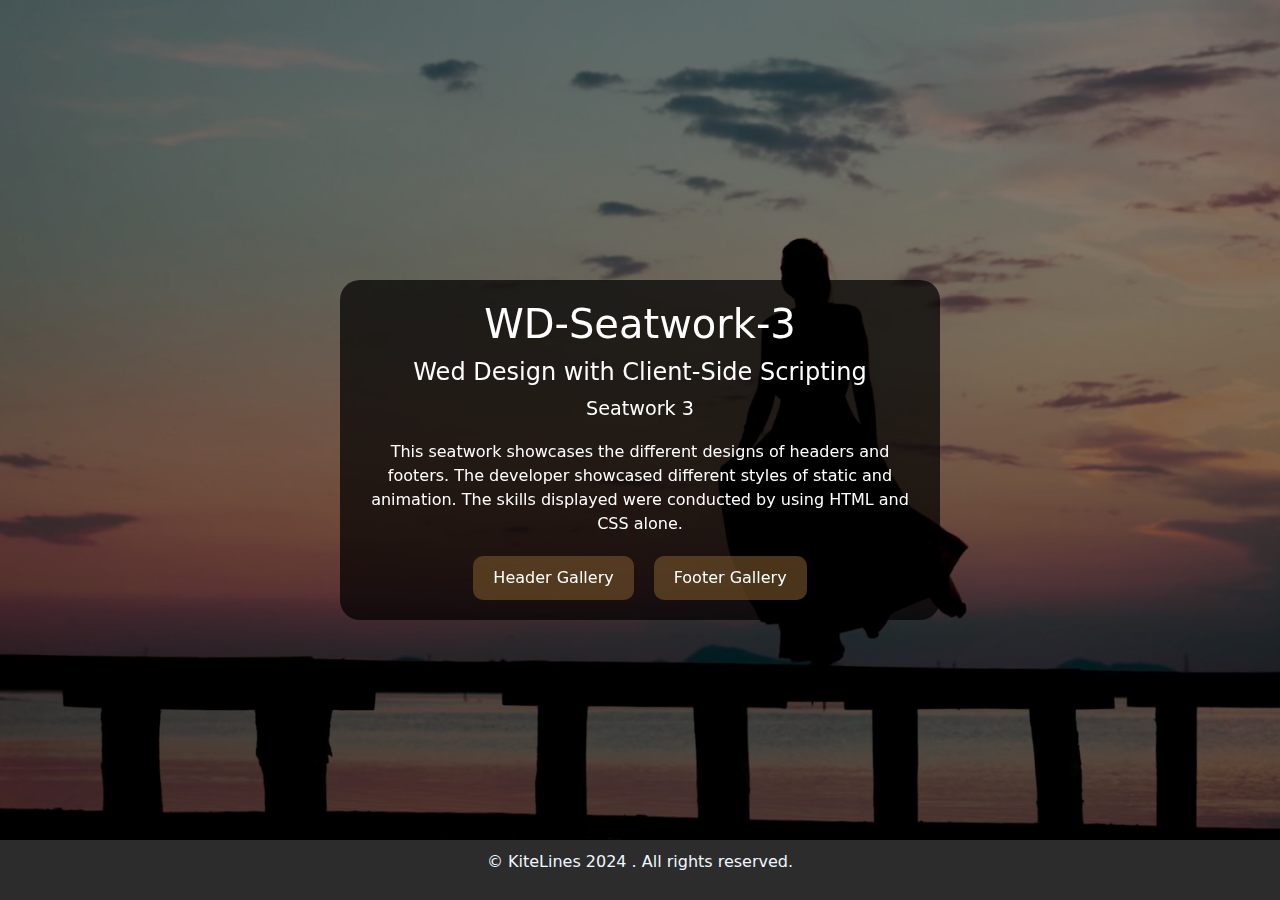
<file: index.html>
<!DOCTYPE html>
<html lang="en">
<head>
    <meta charset="UTF-8">
    <meta name="viewport" content="width=device-width, initial-scale=1.0">
    <title>WD-Seatwork-3</title>

    <link rel="stylesheet" href="./assets/css/style.css">

    <!--CDNJS-->
    <link rel="stylesheet" href="https://cdnjs.cloudflare.com/ajax/libs/bootstrap/5.3.3/css/bootstrap.min.css" integrity="sha512-jnSuA4Ss2PkkikSOLtYs8BlYIeeIK1h99ty4YfvRPAlzr377vr3CXDb7sb7eEEBYjDtcYj+AjBH3FLv5uSJuXg==" crossorigin="anonymous" referrerpolicy="no-referrer" />
</head>
<body>
    <header>
        <div class="hero-section">
            <video autoplay muted loop id="background-video">
                <source src="./assets/video/192667-893427260_small.mp4" type="video/mp4">
            </video>
            <div class="hero-content">
                <h1>WD-Seatwork-3</h1>
                <h2>Wed Design with Client-Side Scripting</h2>
                <h3>Seatwork 3</h3>
                <p>This seatwork showcases the different designs of headers and footers. The developer showcased different styles of static and animation. The skills displayed were conducted by using HTML and CSS alone.</p>
                <div class="navigation-buttons">
                    <a href="./pages/header-gallery/index.html" class="nav-button">Header Gallery</a>
                    <a href="./pages/footer-gallery/index.html" class="nav-button">Footer Gallery</a>
                </div>
            </div>
        </div>
    </header>

    <footer>
        <div class="footer-content">
            <p>&copy; KiteLines 2024 . All rights reserved.</p>
        </div>
    </footer>
</body>
</html>
</file>
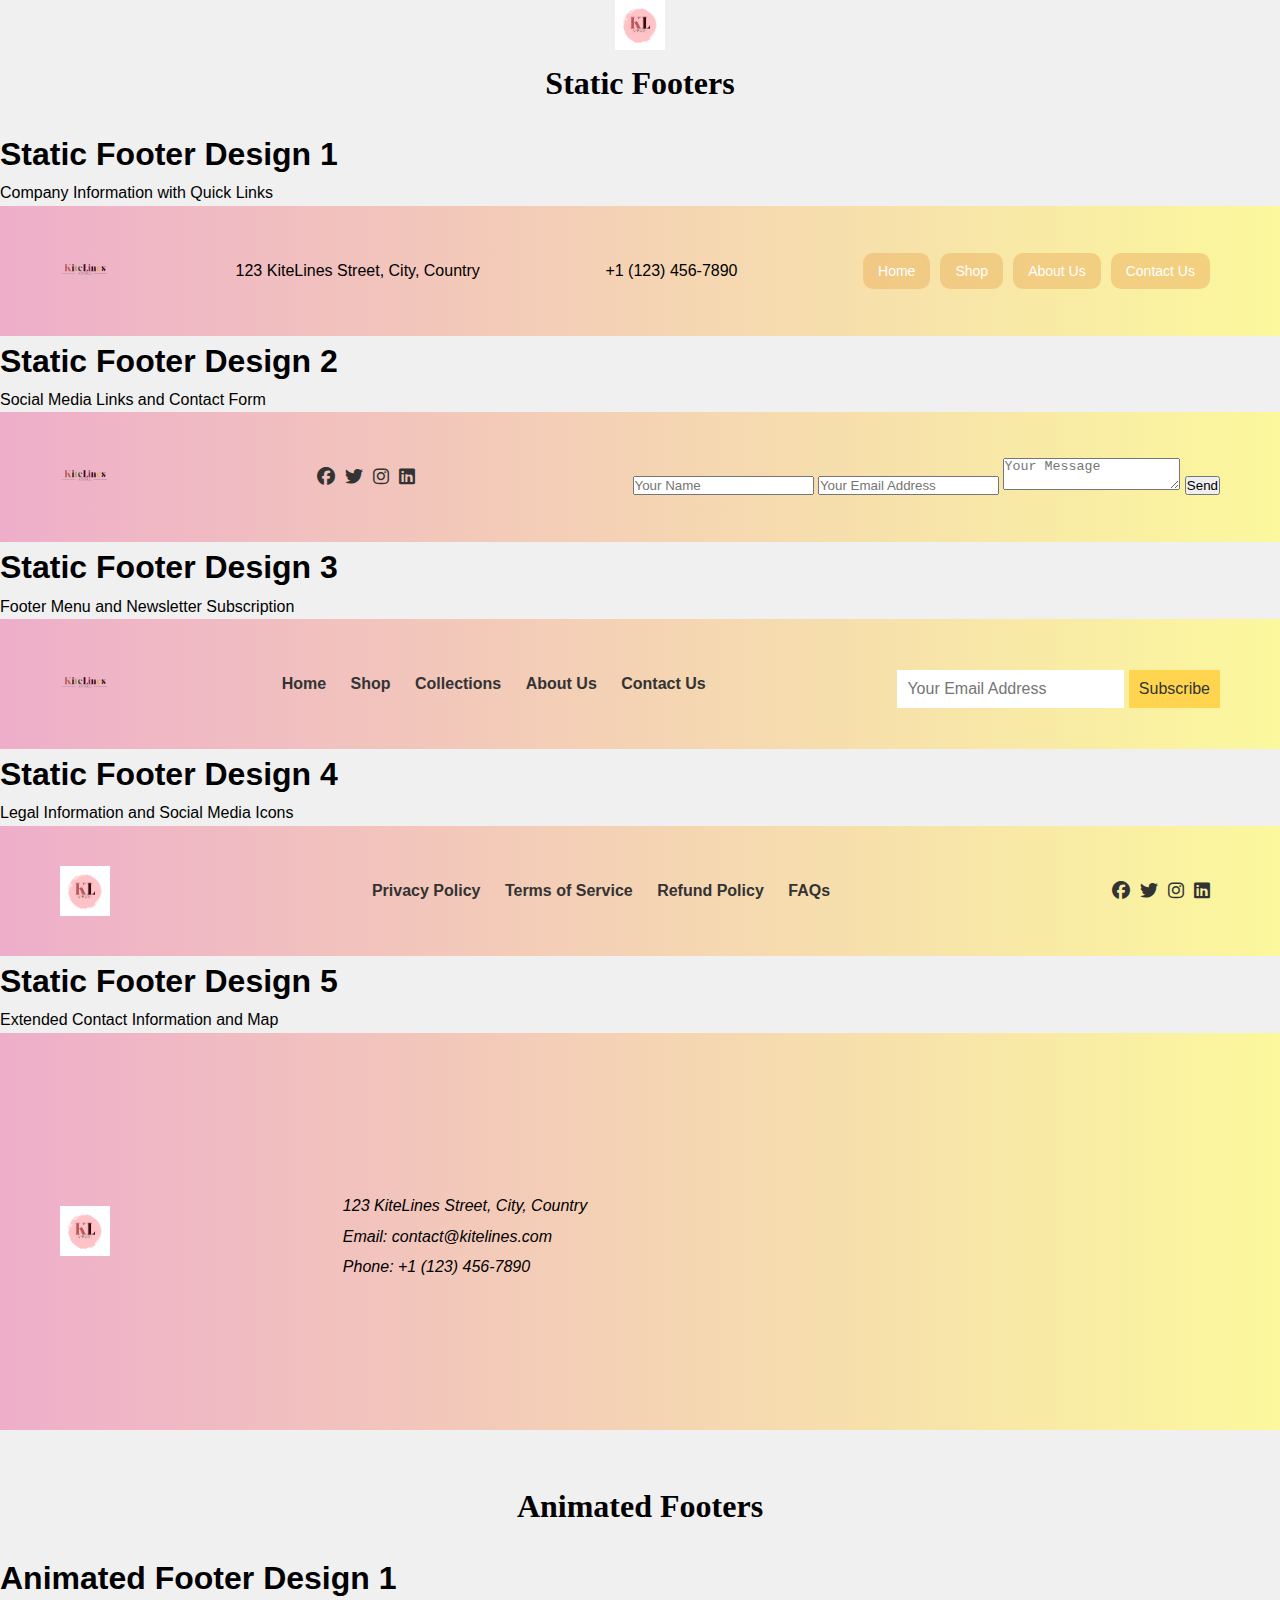
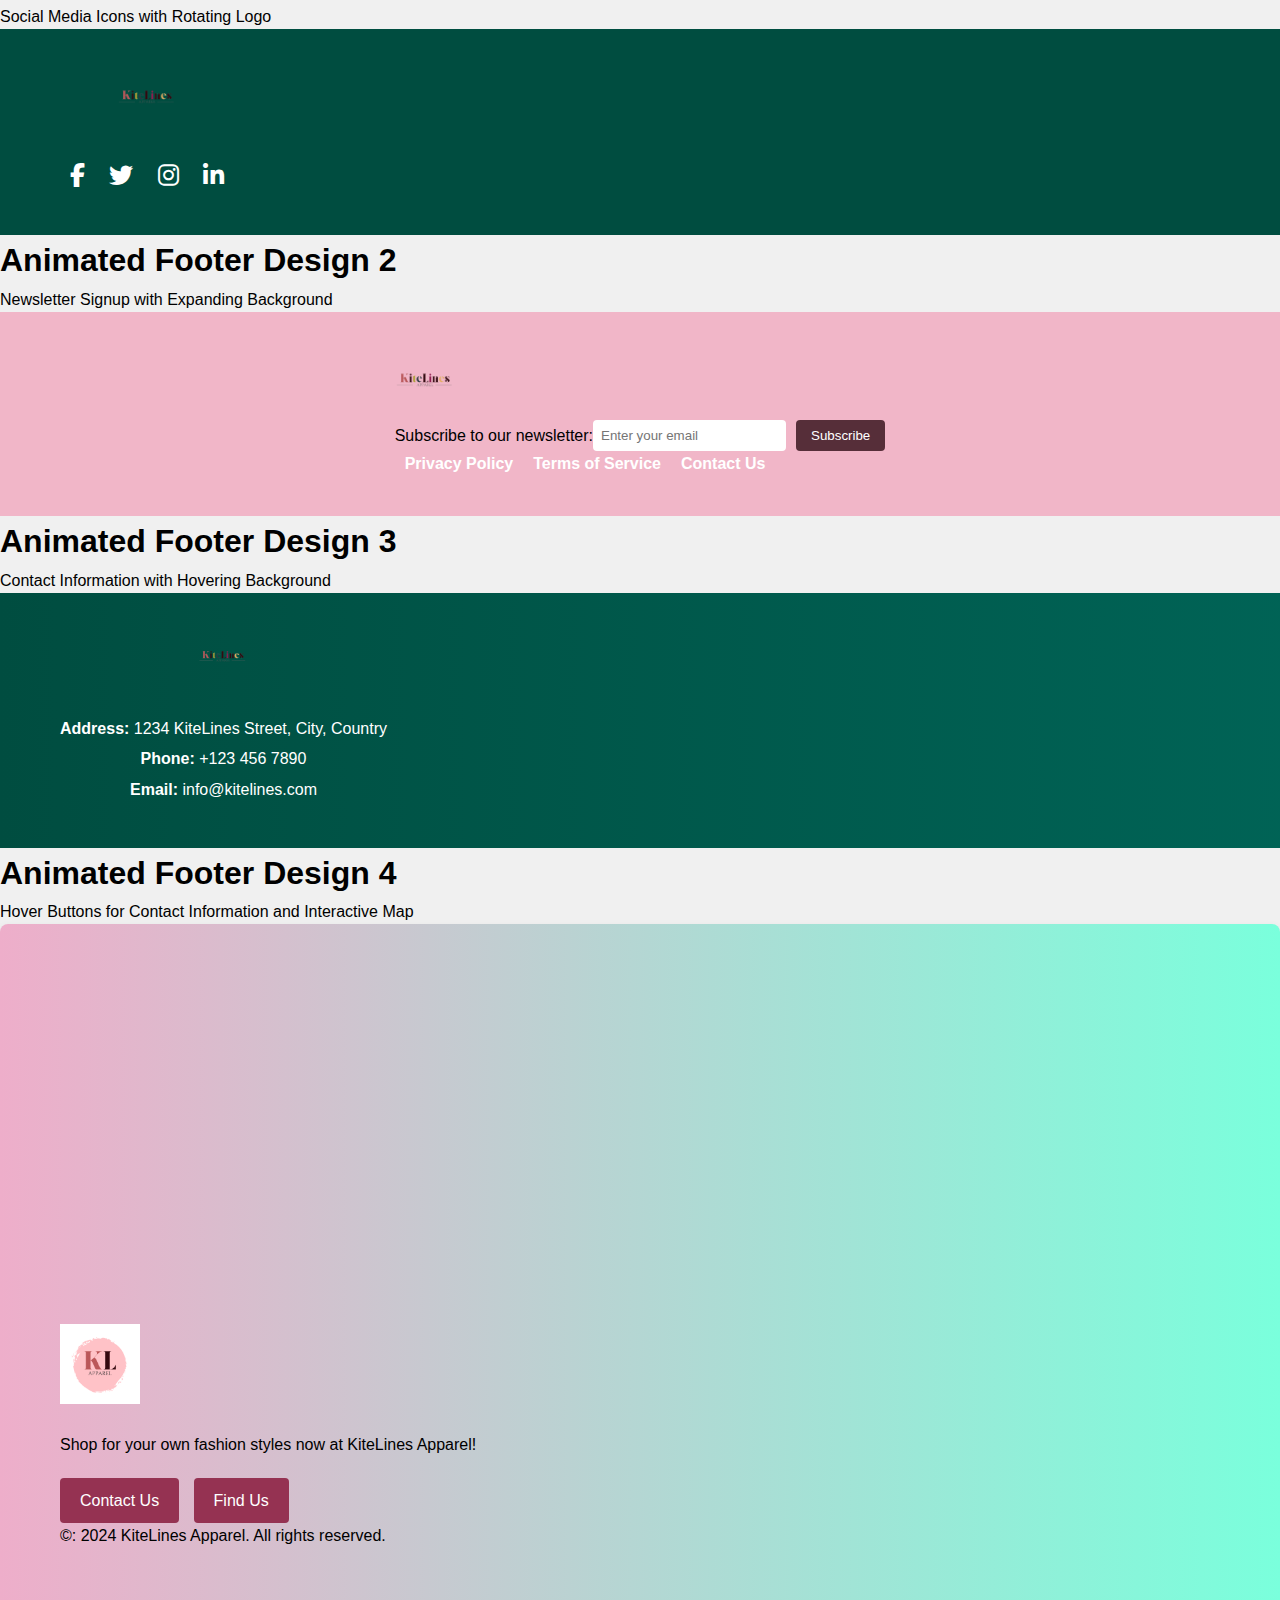
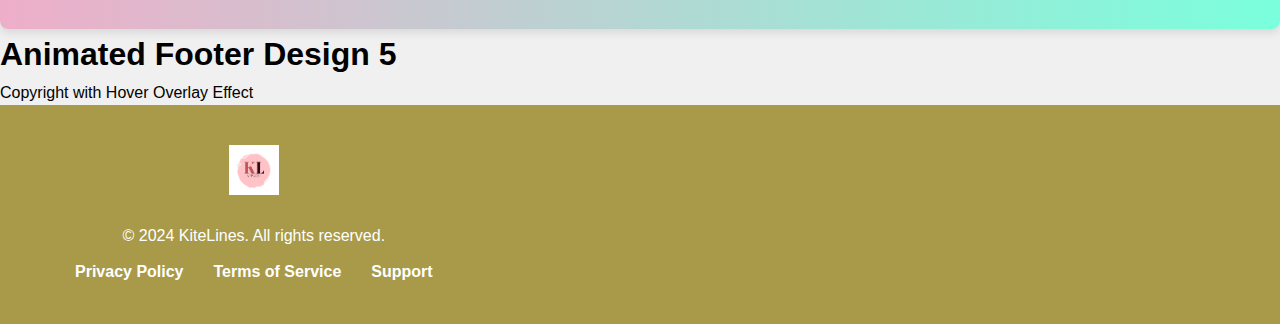
<file: pages/footer-gallery/index.html>
<!DOCTYPE html>
<html lang="en">
  <head>
    <meta charset="UTF-8" />
    <meta name="viewport" content="width=device-width, initial-scale=1.0" />
    <title>Seatwork 3</title>

    <link rel="stylesheet" href="./assets/css/style.css" />

    <!-- CDNJS -->
    <link rel= "stylesheet" href="//cdnjs.cloudflare.com/ajax/libs/font-awesome/6.5.2/css/all.min.css">

  </head>
  <body>
    <div class="logo">
      <a href="../../index.html">
          <img src="./assets/img/logo2.png" alt="KiteLines-logo">
      </a>
      <h1>Static Footers</h1>
  </div>

    <div class="footer">
        <div class="footer-content">
            <h1>Static Footer Design 1</h1>
            <p>Company Information with Quick Links</p>
        </div>
    </div>
    <!--Footer Design 1-->
    <footer class="footer1">
      <div class="container">
          <img src="./assets/img/logo.png" alt="KiteLines Logo" class="footer-logo">
          <p>123 KiteLines Street, City, Country</p>
          <p>+1 (123) 456-7890</p>
          <div class="button-links">
            <button><a href="#">Home</a></button>
            <button><a href="#">Shop</a></button>
            <button><a href="#">About Us</a></button>
            <button><a href="#">Contact Us</a></button>
        </div>
      </div>
  </footer>
  
  <div class="footer">
    <div class="footer-content">
        <h1>Static Footer Design 2</h1>
        <p>Social Media Links and Contact Form</p>
    </div>
</div>
<!--Footer Design 2-->
<footer class="footer2">
  <div class="container">
      <img src="./assets/img/logo.png" alt="KiteLines Logo" class="footer-logo">
      <ul class="social-links">
          <li><a href="#"><i class="fab fa-facebook"></i></a></li>
          <li><a href="#"><i class="fab fa-twitter"></i></a></li>
          <li><a href="#"><i class="fab fa-instagram"></i></a></li>
          <li><a href="#"><i class="fab fa-linkedin"></i></a></li>
      </ul>
      <form action="#" method="POST" class="contact-form">
          <input type="text" name="name" placeholder="Your Name">
          <input type="email" name="email" placeholder="Your Email Address">
          <textarea name="message" placeholder="Your Message"></textarea>
          <button type="submit">Send</button>
      </form>
  </div>
</footer>


<div class="footer">
  <div class="footer-content">
      <h1>Static Footer Design 3</h1>
      <p>Footer Menu and Newsletter Subscription</p>
  </div>
</div>
  <!-- Static Footer Design 3-->
  <footer class="footer3">
    <div class="container">
        <img src="./assets/img/logo.png" alt="KiteLines Logo" class="footer-logo">
        <nav class="footer-menu">
            <ul>
                <li><a href="#">Home</a></li>
                <li><a href="#">Shop</a></li>
                <li><a href="#">Collections</a></li>
                <li><a href="#">About Us</a></li>
                <li><a href="#">Contact Us</a></li>
            </ul>
        </nav>
        <form action="#" method="POST" class="newsletter-form">
            <input type="email" name="email" placeholder="Your Email Address">
            <button type="submit">Subscribe</button>
        </form>
    </div>
</footer>

  
  <div class="footer">
    <div class="footer-content">
        <h1>Static Footer Design 4</h1>
        <p>Legal Information and Social Media Icons</p>
    </div>
  </div>  
  <!-- Static Footer Design 4-->
  <footer class="footer4">
    <div class="container">
        <img src="./assets/img/logo2.png" alt="KiteLines Logo" class="footer-logo">
        <nav class="legal-links">
            <ul>
                <li><a href="#">Privacy Policy</a></li>
                <li><a href="#">Terms of Service</a></li>
                <li><a href="#">Refund Policy</a></li>
                <li><a href="#">FAQs</a></li>
            </ul>
        </nav>
        <ul class="social-links">
            <li><a href="#"><i class="fab fa-facebook"></i></a></li>
            <li><a href="#"><i class="fab fa-twitter"></i></a></li>
            <li><a href="#"><i class="fab fa-instagram"></i></a></li>
            <li><a href="#"><i class="fab fa-linkedin"></i></a></li>
        </ul>
    </div>
</footer>



<div class="footer">
  <div class="footer-content">
      <h1>Static Footer Design 5</h1>
      <p>Extended Contact Information and Map</p>
  </div>
</div>
<!-- Static Footer Design 5-->
<footer class="footer5">
  <div class="container">
      <img src="./assets/img/logo2.png" alt="KiteLines Logo" class="footer-logo">
      <address>
          <p>123 KiteLines Street, City, Country</p>
          <p>Email: contact@kitelines.com</p>
          <p>Phone: +1 (123) 456-7890</p>
      </address>
      <div class="map">
          <!-- Embed your map here -->
          <iframe src="https://www.google.com/maps/embed?pb=!1m18!1m12!1m3!1d184740.90266676187!2d-73.9796816426036!3d40.69748888382017!2m3!1f0!2f0!3f0!3m2!1i1024!2i768!4f13.1!3m3!1m2!1s0x89c2588f046ee661%3A0xa0b3281fcecc08c!2sNew%20York%2C%20NY%2C%20USA!5e0!3m2!1sen!2suk!4v1640980726196!5m2!1sen!2suk" width="400" height="300" style="border:0;" allowfullscreen="" loading="lazy"></iframe>
      </div>
  </div>
</footer>

<br>
<br>
<div class="logo">
  <h1>Animated Footers</h1>
</div>

<div class="footer">
  <div class="footer-content">
      <h1>Animated Footer Design 1</h1>
      <p>Social Media Icons with Rotating Logo</p>
  </div>

 <!-- Footer Design 1 -->
<footer class="footer-animated1 animated-footer">
  <div class="container">
      <div class="footer-content">
          <img src="./assets/img/logo.png" alt="KiteLines Logo" class="footer-logo">
          <div class="social-links">
              <a href="#"><i class="fab fa-facebook-f"></i></a>
              <a href="#"><i class="fab fa-twitter"></i></a>
              <a href="#"><i class="fab fa-instagram"></i></a>
              <a href="#"><i class="fab fa-linkedin-in"></i></a>
          </div>
      </div>
  </div>
</footer>

<div class="footer">
  <div class="footer-content">
      <h1>Animated Footer Design 2</h1>
      <p>Newsletter Signup with Expanding Background</p>
  </div>

  <!-- Footer Design 2 -->
<footer class="footer-animated2 animated-footer">
  <div class="container">
      <div class="footer-content">
          <img src="./assets/img/logo.png" alt="KiteLines Logo" class="footer-logo">
          <div class="newsletter-signup">
              <form>
                  <label for="email">Subscribe to our newsletter:</label>
                  <input type="email" id="email" name="email" placeholder="Enter your email">
                  <button type="submit">Subscribe</button>
              </form>
          </div>
          <ul class="quick-links">
              <li><a href="#">Privacy Policy</a></li>
              <li><a href="#">Terms of Service</a></li>
              <li><a href="#">Contact Us</a></li>
          </ul>
      </div>
  </div>
</footer>

<div class="footer">
  <div class="footer-content">
      <h1>Animated Footer Design 3</h1>
      <p>Contact Information with Hovering Background</p>
  </div>

  <!-- Footer Design 3 -->
<footer class="footer-animated3 animated-footer">
  <div class="container">
      <div class="footer-content">
          <img src="./assets/img/logo.png" alt="KiteLines Logo" class="footer-logo">
          <div class="contact-info">
              <p><strong>Address:</strong> 1234 KiteLines Street, City, Country</p>
              <p><strong>Phone:</strong> +123 456 7890</p>
              <p><strong>Email:</strong> info@kitelines.com</p>
          </div>
      </div>
  </div>
</footer>

<div class="footer">
  <div class="footer-content">
      <h1>Animated Footer Design 4</h1>
      <p>Hover Buttons for Contact Information and Interactive Map</p>
  </div>
</div>

<!-- Footer Design 4 -->
<footer class="footer-animated4">
  <div class="container">
      <div class="footer-content">
          <div class="map-section">
              <iframe src="https://www.google.com/maps/embed?pb=!1m18!1m12!1m3!1d497069.4018848914!2d-74.25987599999999!3d40.6976701!2m3!1f0!2f0!3f0!3m2!1i1024!2i768!4f13.1!3m3!1m2!1s0x89c24fa5d33f083b%3A0xc80b8f06e177fe62!2sNew%20York%2C%20NY%2C%20USA!5e0!3m2!1sen!2sin!4v1631122376666!5m2!1sen!2sin" width="100%" height="300" style="border:0;" allowfullscreen="" loading="lazy"></iframe>
          </div>
          <div class="footer-info">
              <img src="./assets/img/logo2.png" alt="Company Logo" class="footer-logo">
              <p>Shop for your own fashion styles now at KiteLines Apparel!</p>
              <a href="#" class="btn btn-primary">Contact Us</a>
              <a href="#" class="btn btn-secondary">Find Us</a>
              <p>&copy: 2024 KiteLines Apparel. All rights reserved.</p>

          </div>
      </div>
  </div>
</footer>

<div class="footer">
  <div class="footer-content">
      <h1>Animated Footer Design 5</h1>
      <p>Copyright with Hover Overlay Effect</p>
  </div>
</div>

<!-- Footer Design 5 -->
<footer class="footer-animated5 animated-footer">
  <div class="container">
      <div class="footer-content">
          <img src="./assets/img/logo2.png" alt="KiteLines Logo" class="footer-logo">
          <p>&copy; 2024 KiteLines. All rights reserved.</p>
          <ul class="quick-links">
              <li><a href="#">Privacy Policy</a></li>
              <li><a href="#">Terms of Service</a></li>
              <li><a href="#">Support</a></li>
          </ul>
      </div>
  </div>
</footer>

</body>
</html>
</file>
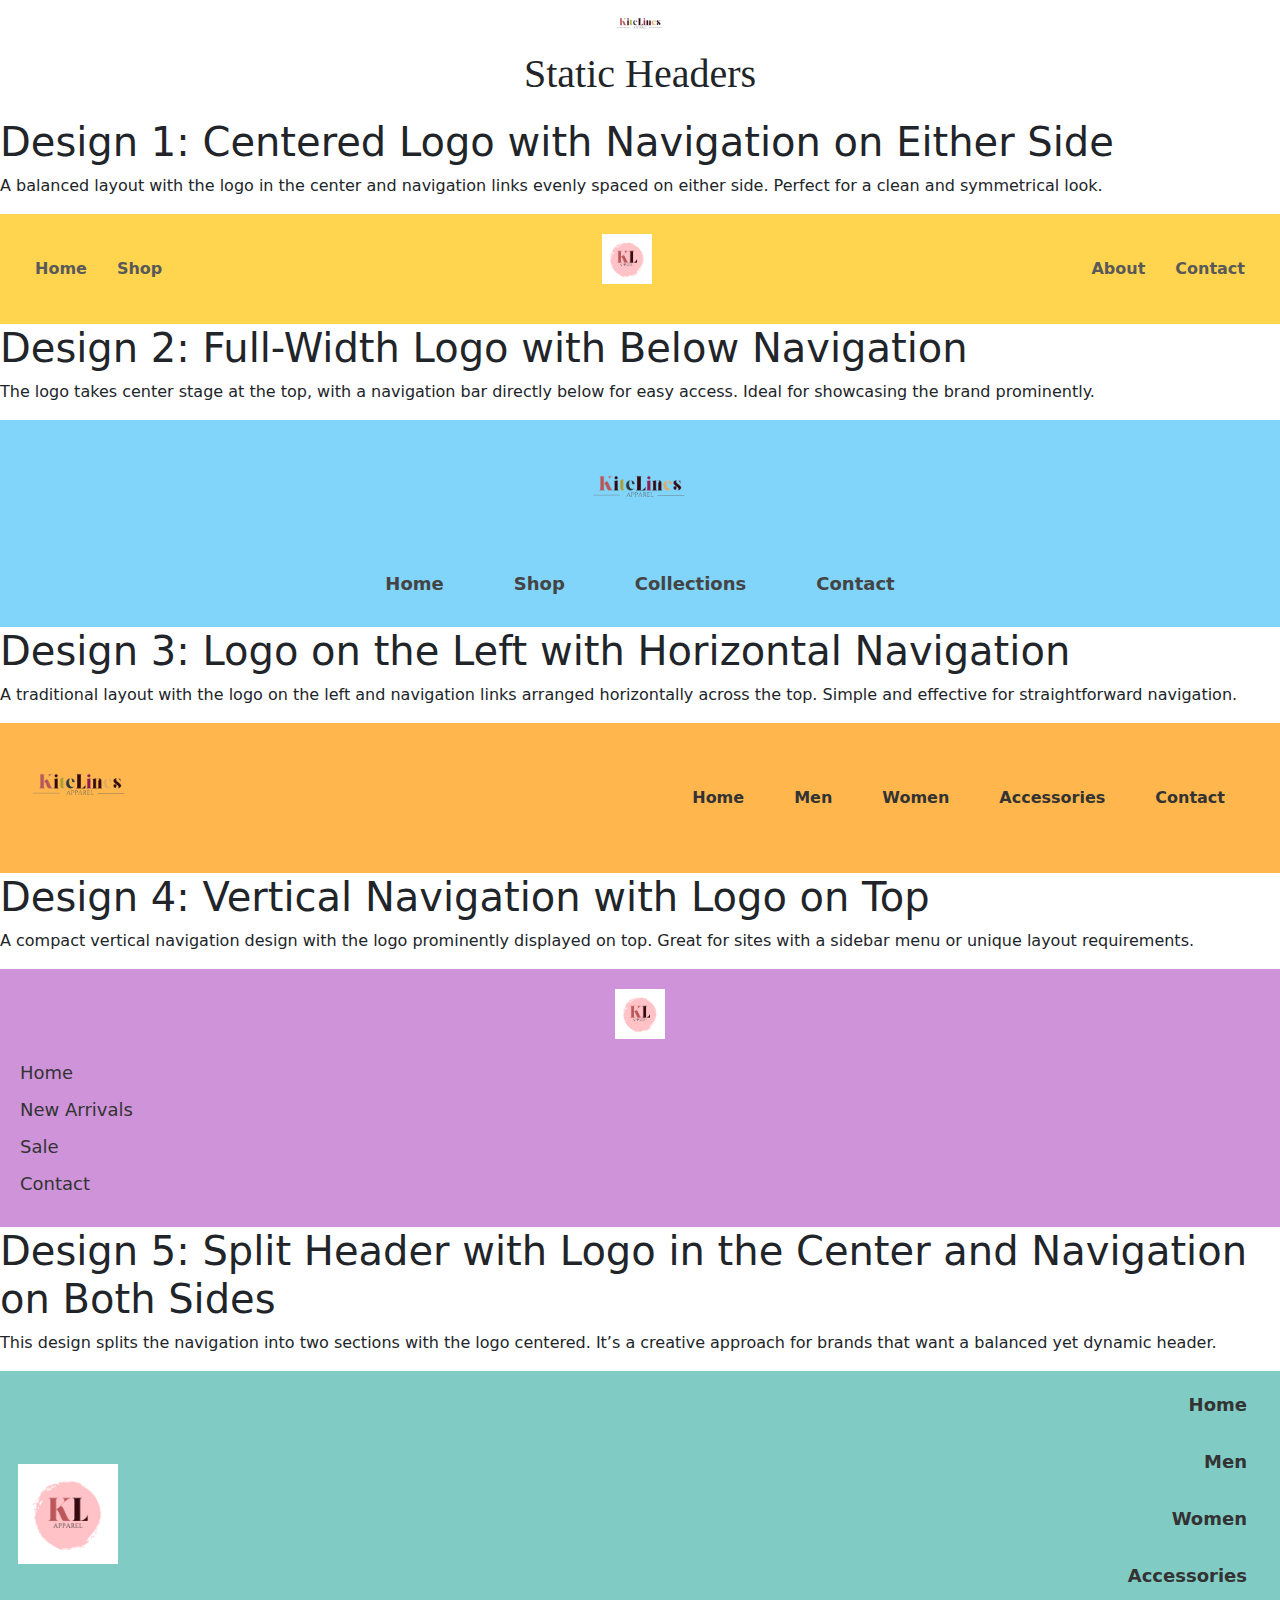
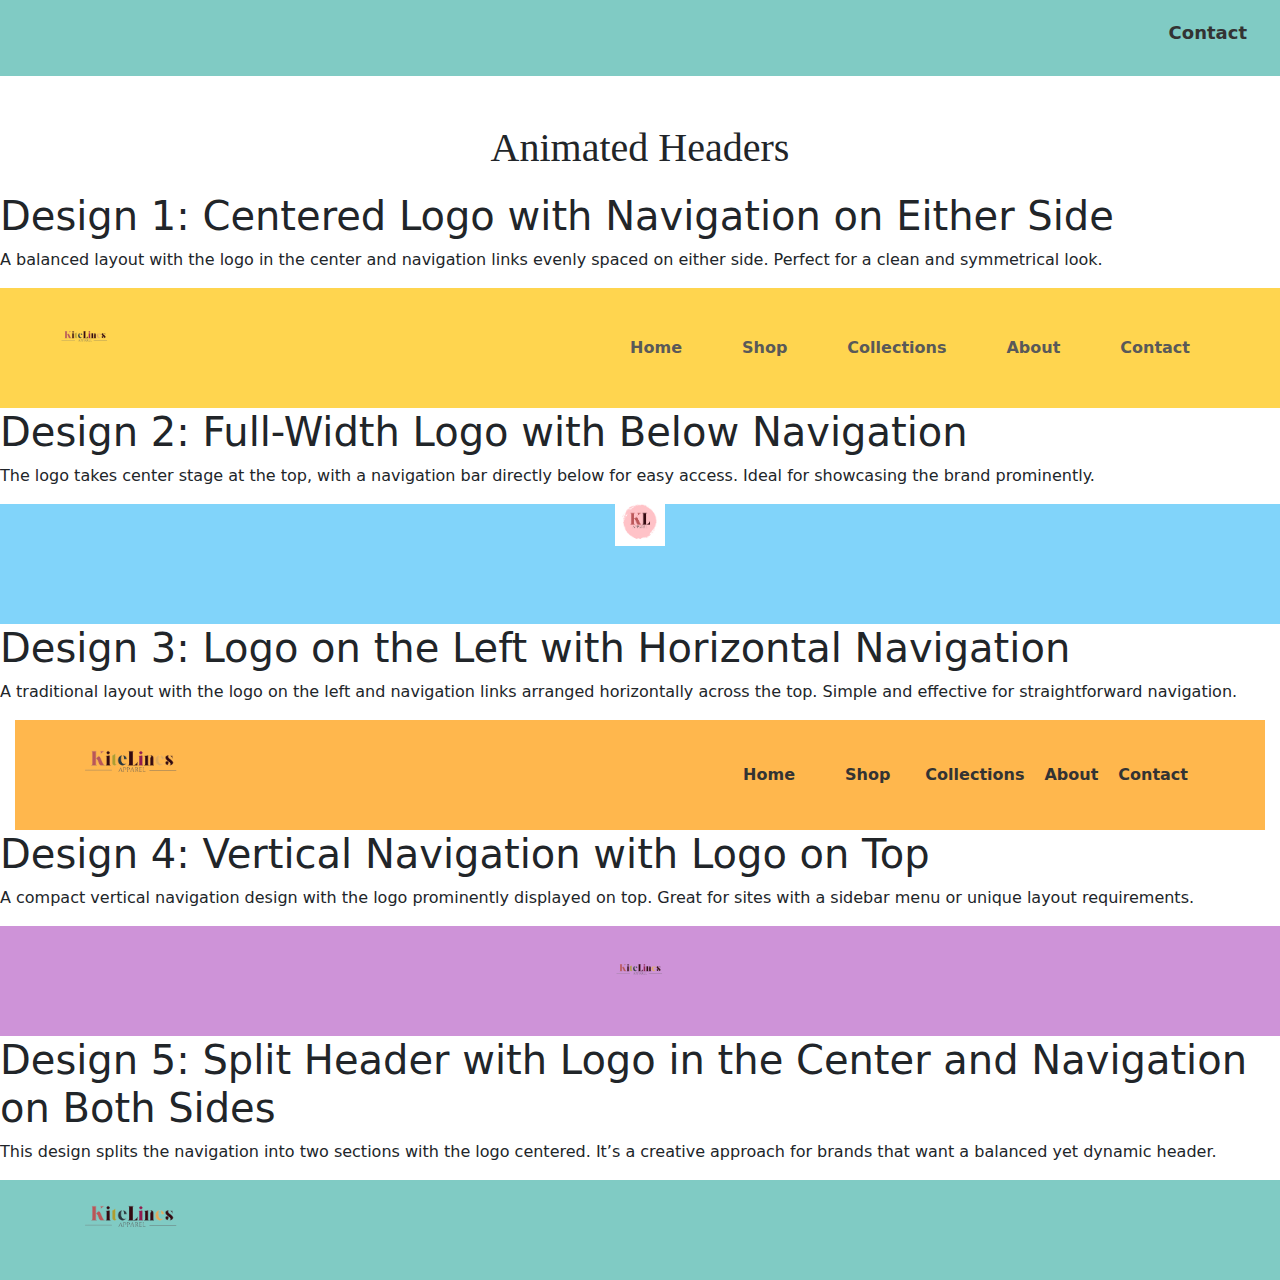
<file: pages/header-gallery/index.html>
<!DOCTYPE html>
<html lang="en">
<head>
    <meta charset="UTF-8">
    <meta name="viewport" content="width=device-width, initial-scale=1.0">
    <title>Header-Gallery</title>

    <link rel="stylesheet" href="../header-gallery/assets/css/style.css">

    <!--CDNJS-->
    <link rel="stylesheet" href="https://cdnjs.cloudflare.com/ajax/libs/bootstrap/5.3.3/css/bootstrap.min.css" integrity="sha512-jnSuA4Ss2PkkikSOLtYs8BlYIeeIK1h99ty4YfvRPAlzr377vr3CXDb7sb7eEEBYjDtcYj+AjBH3FLv5uSJuXg==" crossorigin="anonymous" referrerpolicy="no-referrer" />

</head>
<body>
    <div class="logo">
        <a href="../../index.html">
            <img src="./assets/img/logo.png" alt="KiteLines-logo">
        </a>
        <h1>Static Headers</h1>
    </div>

    <section class="description">
        <h1>Design 1: Centered Logo with Navigation on Either Side</h1>
        <p>A balanced layout with the logo in the center and navigation links evenly spaced on either side. Perfect for a clean and symmetrical look.</p>
    </section>
    <!-- Header Design 1: Centered Logo with Navigation on Either Side -->
    <header class="header1">
        <nav class="nav-left">
            <ul>
                <li><a href="#">Home</a></li>
                <li><a href="#">Shop</a></li>
            </ul>
        </nav>
        <div class="logo">
            <img src="./assets/img/logo2.png" alt="KiteLines Logo" class="logo-img">
        </div>
        <nav class="nav-right">
            <ul>
                <li><a href="#">About</a></li>
                <li><a href="#">Contact</a></li>
            </ul>
        </nav>
    </header>
    
    <section class="description">
        <h1>Design 2: Full-Width Logo with Below Navigation</h1>
        <p>The logo takes center stage at the top, with a navigation bar directly below for easy access. Ideal for showcasing the brand prominently.</p>
    </section>
    
    <!-- Header Design 2: Full-Width Logo with Below Navigation -->
    <header class="header2">
        <div class="logo">
            <img src="./assets/img/logo.png" alt="KiteLines Logo" class="logo-img">
        </div>
        <nav class="main-nav">
            <ul>
                <li><a href="#">Home</a></li>
                <li><a href="#">Shop</a></li>
                <li><a href="#">Collections</a></li>
                <li><a href="#">Contact</a></li>
            </ul>
        </nav>
    </header>
    
    <section class="description">
        <h1>Design 3: Logo on the Left with Horizontal Navigation</h1>
        <p>A traditional layout with the logo on the left and navigation links arranged horizontally across the top. Simple and effective for straightforward navigation.</p>
    </section>
    <!-- Header Design 3: Logo on the Left with Horizontal Navigation -->
    <header class="header3">
        <div class="logo">
            <img src="./assets/img/logo.png" alt="KiteLines Logo">
        </div>
        <nav class="main-nav">
            <ul>
                <li><a href="#">Home</a></li>
                <li><a href="#">Men</a></li>
                <li><a href="#">Women</a></li>
                <li><a href="#">Accessories</a></li>
                <li><a href="#">Contact</a></li>
            </ul>
        </nav>
    </header>
    
    <section class="description">
        <h1>Design 4: Vertical Navigation with Logo on Top</h1>
        <p>A compact vertical navigation design with the logo prominently displayed on top. Great for sites with a sidebar menu or unique layout requirements.</p>
    </section>
    <!-- Header Design 4: Vertical Navigation with Logo on Top -->
    <header class="header4">
        <div class="logo">
            <img src="./assets/img/logo2.png" alt="KiteLines Logo">
        </div>
        <nav class="vertical-nav">
            <ul>
                <li><a href="#">Home</a></li>
                <li><a href="#">New Arrivals</a></li>
                <li><a href="#">Sale</a></li>
                <li><a href="#">Contact</a></li>
            </ul>
        </nav>
    </header>

    <section class="description">
        <h1>Design 5: Split Header with Logo in the Center and Navigation on Both Sides</h1>
        <p>This design splits the navigation into two sections with the logo centered. It’s a creative approach for brands that want a balanced yet dynamic header.</p>
    </section>
    <!-- Header Design 5: Split Header with Logo in the Center and Navigation on Both Sides -->
    <header class="header5">
        <div class="logo">
            <img src="./assets/img/logo2.png" alt="KiteLines Logo">
        </div>
        <nav class="vertical-nav">
            <ul>
                <li><a href="#">Home</a></li>
                <li><a href="#">Men</a></li>
                <li><a href="#">Women</a></li>
                <li><a href="#">Accessories</a></li>
                <li><a href="#">Contact</a></li>
            </ul>
        </nav>
    </header>

    <br>
    <br>
    <div class="logo">
        <h1>Animated Headers</h1>
    </div>
    <section class="description">
        <h1>Design 1: Centered Logo with Navigation on Either Side</h1>
        <p>A balanced layout with the logo in the center and navigation links evenly spaced on either side. Perfect for a clean and symmetrical look.</p>
    </section>
    <!-- Header Design 1: Centered Logo with Slide-In Navigation -->
    <header class="header1 animated-header">
        <div class="container">
            <div class="logo">
                <img src="./assets/img/logo.png" alt="KiteLines Logo">
            </div>
            <nav class="main-nav slide-in-nav">
                <ul>
                    <li><a href="#">Home</a></li>
                    <li><a href="#">Shop</a></li>
                    <li><a href="#">Collections</a></li>
                    <li><a href="#">About</a></li>
                    <li><a href="#">Contact</a></li>
                </ul>
            </nav>
        </div>
    </header>

    <section class="description">
        <h1>Design 2: Full-Width Logo with Below Navigation</h1>
        <p>The logo takes center stage at the top, with a navigation bar directly below for easy access. Ideal for showcasing the brand prominently.</p>
    </section>
    <!-- Header Design 2: Full-Width Logo with Fading Navigation -->
    <header class="header2 animated-header">
        <div class="container">
            <div class="logo full-width-logo">
                <img src="./assets/img/logo2.png" alt="KiteLines Logo">
            </div>
            <nav class="main-nav fade-in-nav">
                <ul>
                    <li><a href="#">Home</a></li>
                    <li><a href="#">Shop</a></li>
                    <li><a href="#">Collections</a></li>
                    <li><a href="#">About</a></li>
                    <li><a href="#">Contact</a></li>
                </ul>
            </nav>
        </div>
    </header>

    <section class="description">
        <h1>Design 3: Logo on the Left with Horizontal Navigation</h1>
        <p>A traditional layout with the logo on the left and navigation links arranged horizontally across the top. Simple and effective for straightforward navigation.</p>
    </section>
    <!-- Header Design 3: Logo on the Left with Drop-Down Navigation -->
    <header class="header3 animated-header">
        <div class="container">
            <div class="logo">
                <img src="./assets/img/logo.png" alt="KiteLines Logo">
            </div>
            <nav class="main-nav dropdown-nav">
                <ul>
                    <li><a href="#">Home</a></li>
                    <li class="dropdown">
                        <a href="#">Shop</a>
                        <ul class="dropdown-menu">
                            <li><a href="#">Men</a></li>
                            <li><a href="#">Women</a></li>
                            <li><a href="#">Accessories</a></li>
                        </ul>
                    </li>
                    <a href="#">Collections</a>
                    <a href="#">About</a>
                    <a href="#">Contact</a>
                </ul>
            </nav>
        </div>
    </header>

    <section class="description">
        <h1>Design 4: Vertical Navigation with Logo on Top</h1>
        <p>A compact vertical navigation design with the logo prominently displayed on top. Great for sites with a sidebar menu or unique layout requirements.</p>
    </section>
    <!-- Header Design 4: Vertical Logo with Vertical Slide Navigation -->
    <header class="header4 animated-header">
        <div class="container vertical-container">
            <div class="logo vertical-logo">
                <img src="./assets/img/logo.png" alt="KiteLines Logo">
            </div>
            <nav class="vertical-nav slide-in-vertical">
                <ul>
                    <li><a href="#">Home</a></li>
                    <li><a href="#">Shop</a></li>
                    <li><a href="#">Collections</a></li>
                    <li><a href="#">About</a></li>
                    <li><a href="#">Contact</a></li>
                </ul>
            </nav>
        </div>
    </header>

    <section class="description">
        <h1>Design 5: Split Header with Logo in the Center and Navigation on Both Sides</h1>
        <p>This design splits the navigation into two sections with the logo centered. It’s a creative approach for brands that want a balanced yet dynamic header.</p>
    </section>
    <!-- Header Design 5: Overlay Logo with Expanding Navigation -->
    <header class="header5 animated-header">
        <div class="container">
            <div class="logo overlay-logo">
                <img src="./assets/img/logo.png" alt="KiteLines Logo">
            </div>
            <nav class="main-nav expand-nav">
                <ul>
                    <li><a href="#">Home</a></li>
                    <li><a href="#">Shop</a></li>
                    <li><a href="#">Collections</a></li>
                    <li><a href="#">About</a></li>
                    <li><a href="#">Contact</a></li>
                </ul>
            </nav>
        </div>
    </header>

</body>
</html>
</file>
<file: assets/css/style.css>
body, html {
    margin: 0;
    padding: 0;
    font-family: 'Lucida Sans', 'Lucida Sans Regular', 'Lucida Grande', 'Lucida Sans Unicode', Geneva, Verdana, sans-serif;
    height: 100%;
    color: #fff;
}

.hero-section {
    position: relative;
    height: 100vh;
    display: flex;
    justify-content: center;
    align-items: center;
    text-align: center;
    color: #fff;
}

#background-video {
    position: absolute;
    top: 0;
    left: 0;
    width: 100%;
    height: 100%;
    object-fit: cover;
    z-index: -1;
    filter: brightness(0.5);
}

.hero-content {
    max-width: 600px;
    padding: 20px;
    background-color: #000000b3;
    border-radius: 20px;
}

.hero-content h1 {
    font-size: 2.5rem;
    margin: 0;
}

.hero-content h2 {
    font-size: 1.5rem;
    margin: 10px 0;
}

.hero-content h3 {
    font-size: 1.2rem;
    margin: 10px 0;
}

.hero-content p {
    font-size: 1rem;
    margin: 20px 0;
}

/*Navigation-Buttons*/
.navigation-buttons {
    display: flex;
    justify-content: center;
    gap: 20px;
    margin-top: 20px;
}

.nav-button {
    padding: 10px 20px;
    border: none;
    border-radius: 10px;
    background-color: #694b27b3;
    text-decoration: none;
    color: #fff;
    font-size: 1rem;
    transition: background-color 0.3s ease-in-out;
}

.nav-button:hover {
    background-color: #86633f;
}

footer {
    background-color: #2c2c2c;
    color: aliceblue;
    padding: 10px 0;
    text-align: center;
    width: 100%;
    position: absolute;
    bottom: 0;
}
</file>
<file: pages/footer-gallery/assets/css/style.css>
* {
  margin: 0;
  padding: 0;
  box-sizing: border-box;
}

body {
  font-family: 'Helvetica Neue', sans-serif;
  background-color: #f0f0f0;
  line-height: 1.6;
}

.logo {
  text-align: center;
  margin-bottom: 20px;
  font-family: Georgia, 'Times New Roman', Times, serif;
}

.logo img {
  height: 50px; /* Adjust logo height */
}


.header-disclaimer {
    margin-top: 10px;
    font-size: 12px;  
}

/* Common styles */
.container {
  max-width: 1200px;
  margin: 0 auto;
  padding: 20px;
  display: flex;
  justify-content: space-between;
  align-items: center;
}

.footer-logo {
  height: 50px; /* Adjust logo height */
}

/* Specific styles for each footer design */
.footer1, .footer2, .footer3, .footer4, .footer5 {
  background: rgb(238,174,202);
  background: linear-gradient(90deg, rgba(238,174,202,1) 0%, rgba(251,248,157,1) 100%);  padding: 20px 0;
}

.footer2 .social-links, .footer4 .social-links {
  list-style: none;
  padding: 0;
  margin: 0;
  display: flex;
}

.button-links {
  display: flex;
}

.button-links button {
  padding: 10px 15px;
  margin-right: 10px;
  background-color: #ecba6b9a; /* Light pastel teal */
  border-radius: 10px;
  border: none;
  color: #fff;
  font-size: 14px;
  cursor: pointer;
  transition: background-color 0.3s ease;
}

.button-links button:hover {
  background-color: #4f9a94; /* Darker shade on hover */
}

.button-links button a {
  text-decoration: none;
  color: inherit;
}

.footer2 .social-links li, .footer4 .social-links li {
  margin-right: 10px;
}

.footer2 .social-links a, .footer4 .social-links a {
  color: #333;
  font-size: 18px;
}

.footer3 .footer-menu, .footer4 .legal-links {
  list-style: none;
  padding: 0;
  margin: 0;
}

.footer3 .footer-menu li, .footer4 .legal-links li {
  display: inline-block;
  margin-right: 20px;
}

.footer3 .footer-menu a, .footer4 .legal-links a {
  text-decoration: none;
  color: #333;
  font-weight: bold;
}

.footer3 .newsletter-form, .footer5 .map {
  margin-top: 10px;
}

.footer3 .newsletter-form input[type="email"], .footer3 .newsletter-form button, .footer5 .map iframe {
  padding: 10px;
  border: none;
  outline: none;
  font-size: 16px;
}

.footer3 .newsletter-form button {
  background-color: #ffd54f; /* Light pastel yellow */
  color: #333;
  cursor: pointer;
  transition: background-color 0.3s ease;
}

.footer3 .newsletter-form button:hover {
  background-color: #ffa000; /* Darker yellow on hover */
}

.footer5 address {
  margin-top: 10px;
}

.footer5 address p {
  margin: 5px 0;
}

/*Animated Footers*/

/* Footer Design 1 */
.footer-animated1 {
  background-color: #004d40; /* Dark teal */
  padding: 20px;
  text-align: center;
}

.footer-animated1 .footer-logo {
  height: 60px;
  margin-bottom: 20px;
  transition: transform 0.5s ease;
}

.footer-animated1 .footer-logo:hover {
  transform: rotate(360deg);
}

.footer-animated1 .social-links a {
  margin: 0 10px;
  color: #ffffff; /* White */
  font-size: 24px;
  transition: transform 0.3s ease, color 0.3s ease;
}

.footer-animated1 .social-links a:hover {
  transform: scale(1.2);
  color: #ffc107; /* Amber */
}

/* Footer Design 2 */
.footer-animated2 {
  background-color: #f1b6c8; /* Teal */
  padding: 20px;
  display: flex;
  align-items: center;
  justify-content: space-between;
  transition: background-size 0.3s ease;
}

.footer-animated2:hover {
  background-size: 110%;
}

.footer-animated2 .footer-logo {
  height: 60px;
  margin-right: 20px;
}

.footer-animated2 .newsletter-signup form {
  display: flex;
  align-items: center;
}

.footer-animated2 .newsletter-signup input {
  padding: 8px;
  margin-right: 10px;
  border: none;
  border-radius: 4px;
  outline: none;
}

.footer-animated2 .newsletter-signup button {
  padding: 8px 15px;
  background-color: #562e39; /* Dark teal */
  color: #ffffff; /* White */
  border: none;
  border-radius: 4px;
  cursor: pointer;
  transition: background-color 0.3s ease;
}

.footer-animated2 .newsletter-signup button:hover {
  background-color: #ffc107; /* Amber */
}

.footer-animated2 .quick-links {
  list-style: none;
  padding: 0;
  margin: 0;
  display: flex;
}

.footer-animated2 .quick-links li {
  margin: 0 10px;
}

.footer-animated2 .quick-links a {
  text-decoration: none;
  color: #ffffff; /* White */
  font-weight: bold;
  transition: color 0.3s ease;
}

.footer-animated2 .quick-links a:hover {
  color: #ffc107; /* Amber */
}

/* Footer Design 3 */
.footer-animated3 {
  background-color: #92d4c9; /* Dark teal */
  padding: 20px;
  text-align: center;
  transition: background-position 0.3s ease;
  background-size: 200%;
  background-image: linear-gradient(to right, #004d40, #00796b);
  align-items: center;
  justify-content: space-between;
}

.footer-animated3:hover {
  background-position: 100%;
}

.footer-animated3 .footer-logo {
  height: 50px;
  margin-bottom: 20px;
}

.footer-animated3 .contact-info {
  color: #ffffff; /* White */
}

.footer-animated3 .contact-info p {
  margin: 5px 0;
}

/* Footer Design 4 */
.footer-animated4 {
  background: rgb(238,174,202);
  background: linear-gradient(90deg, rgba(238,174,202,1) 0%, rgba(122,255,220,1) 100%);  color: #ffffff; /* White */
  padding: 40px 0;
  text-align: center;
  position: relative;
  overflow: hidden;
  border-radius: 8px;
  box-shadow: 0 4px 8px rgba(0, 0, 0, 0.1);
  transition: box-shadow 0.3s ease-in-out;
}

.footer-animated4:hover {
  box-shadow: 0 8px 16px rgba(0, 0, 0, 0.2);
}

.footer-animated4 .footer-content {
  display: flex;
  justify-content: space-between;
  align-items: center;
  flex-wrap: wrap;
  gap: 20px;
}

.footer-animated4 .map-section {
  flex: 1 1 100%;
  margin-bottom: 20px;
  align-items: center;
  justify-content: center;
  display: flex;
}

.footer-animated4 .footer-info {
  flex: 1 1 calc(50% - 20px);
  text-align: left;
}

.footer-animated4 .footer-logo {
  width: 80px;
  height: auto;
  margin-bottom: 20px;
  transition: transform 0.3s ease;
}

.footer-animated4 .footer-logo:hover {
  transform: scale(1.1);
}

.footer-animated4 p {
  font-size: 16px;
  line-height: 1.6;
  margin-bottom: 20px;
  color: black;
}

.footer-animated4 .btn {
  display: inline-block;
  padding: 10px 20px;
  margin-right: 10px;
  text-decoration: none;
  color: #ffffff;
  background-color: #953252; /* Red */
  border-radius: 4px;
  transition: background-color 0.3s ease;
}

.footer-animated4 .btn:hover {
  background-color: #356351; /* Darker Red */
}

.footer-animated4 iframe {
  border: none;
  border-radius: 8px;
}

/* Footer Design 5 */
.footer-animated5 {
  background-color: #a89a49; /* Teal */
  padding: 20px;
  text-align: center;
  position: relative;
  transition: background-color 0.3s ease;
}

.footer-animated5:before {
  content: '';
  position: absolute;
  top: 0;
  left: 0;
  width: 100%;
  height: 100%;
  background-color: rgba(0, 0, 0, 0.3); /* Semi-transparent overlay */
  opacity: 0;
  transition: opacity 0.3s ease;
}

.footer-animated5:hover:before {
  opacity: 1;
}

.footer-animated5 .footer-logo {
  height: 50px;
  margin-bottom: 20px;
}

.footer-animated5 p {
  color: #ffffff; /* White */
  margin-bottom: 10px;
}

.footer-animated5 .quick-links {
  list-style: none;
  padding: 0;
  margin: 0;
  display: flex;
  justify-content: center;
}

.footer-animated5 .quick-links li {
  margin: 0 15px;
}

.footer-animated5 .quick-links a {
  text-decoration: none;
  color: #ffffff; /* White */
  font-weight: bold;
  transition: color 0.3s ease;
}

.footer-animated5 .quick-links a:hover {
  color: #ffc107; /* Amber */
}
</file>
<file: pages/header-gallery/assets/css/style.css>
/* Reset styles */
* {
    margin: 0;
    padding: 0;
    box-sizing: border-box;
}

body {
    font-family: 'Helvetica Neue', sans-serif;
    background-color: #f0f0f0;
    line-height: 1.6;
}

.container {
    max-width: 1200px;
    margin: 0 auto;
    padding: 0 20px;
    display: flex;
    justify-content: space-between;
    align-items: center;
    height: 80px; /* Adjust height as needed */
}

.logo {
    text-align: center;
    margin-bottom: 20px;
    font-family: Georgia, 'Times New Roman', Times, serif;
}

.logo img {
    height: 50px; /* Adjust logo height */
}

.main-nav ul {
    list-style: none;
    padding: 0;
    margin: 0;
    display: flex;
}

.main-nav a {
    text-decoration: none;
    color: #333;
    font-size: 16px;
    font-weight: bold;
    display: inline-block;
    padding: 10px 15px;
    border-radius: 5px;
    transition: all 0.3s ease;
}

/* Header Design 1: Centered Logo with Slide-In Navigation */
.header1 {
    display: flex;
    justify-content: space-between;
    align-items: center;
    background-color: #ffd54f; /* Light pastel yellow */
    padding: 20px;
    animation: slideInFromTop 1s ease-out;
}
.header1 .nav-left, .header1 .nav-right {
    display: flex;
}

.header1 .nav-left ul, .header1 .nav-right ul {
    display: flex;
    list-style: none;
    margin: 0;
    padding: 0;
}

.header1 .nav-left li, .header1 .nav-right li {
    margin: 0 15px;
}

.header1 a {
    text-decoration: none;
    color: #595959; /* Darker pastel gray */
    font-weight: bold;
}


/* Header Design 2: Full-Width Logo with Fading Navigation */
.header2 {
    text-align: center;
    background-color: #81d4fa; /* Light pastel blue */
    padding: 20px;
    animation: fadeIn 1s ease-out;
}

.header2 .logo-img {
    height: 100px;
}

.header2 .main-nav ul {
    list-style: none;
    padding: 0;
    margin: 10px 0 0;
    display: flex;
    justify-content: center;
}

.header2 .main-nav li {
    margin: 0 20px;
}

.header2 .main-nav a {
    text-decoration: none;
    color: #444;
    font-size: 18px;
}

/* Header Design 3: Logo on the Left with Drop-Down Navigation */
.header3 {
    display: flex;
    justify-content: space-between;
    align-items: center;
    background-color: #ffb74d; /* Light pastel orange */
    padding: 15px 30px;
    animation: slideInFromLeft 1s ease-out;
    position: relative;
}

.header3 .logo img {
    height: 100px; /* Larger height for better visibility */
}

.header3 .main-nav {
    display: flex;
    align-items: center;
}

.header3 .main-nav ul {
    display: flex;
    list-style: none;
    margin: 0;
    padding: 0;
}

.header3 .main-nav li {
    margin: 0 15px; /* Increased margin for better spacing */
}

.header3 .main-nav a {
    text-decoration: none;
    color: #333;
    font-size: 16px;
    padding: 5px 10px; /* Added padding for better clickability */
    transition: color 0.3s ease;
}

.header3 .dropdown-menu {
    display: none;
    position: absolute;
    background-color: #fff;
    box-shadow: 0 0 10px rgba(0, 0, 0, 0.1);
    z-index: 1;
}

.header3 .dropdown:hover .dropdown-menu {
    display: block;
    animation: fadeIn 0.3s ease;
}

.header3 .dropdown-menu li {
    padding: 10px;
    border-bottom: 1px solid #eee;
}

.header3 .dropdown-menu li:last-child {
    border-bottom: none;
}

/* Header Design 4: Vertical Logo with Vertical Slide Navigation */
.header4 {
    background-color: #ce93d8; /* Light pastel purple */
    padding: 20px;
    animation: slideInFromRight 1s ease-out;
}

.vertical-container {
    flex-direction: column;
    align-items: flex-start;
    height: auto;
}

.vertical-logo {
    margin-bottom: 20px;
}

.vertical-nav {
    display: flex;
    flex-direction: column;
}

.vertical-nav ul {
    list-style: none;
    padding: 0;
    margin: 0;
}

.vertical-nav li {
    margin-bottom: 10px;
}

.vertical-nav a {
    text-decoration: none;
    color: #333;
    font-size: 18px;
}

/* Header Design 5: Split Header with Logo in the Center and Navigation on Both Sides */
.header5 {
    display: flex;
    justify-content: space-between;
    align-items: center;
    background-color: #80cbc4; /* Light pastel teal */
    padding: 10px 18px;
    animation: slideInFromBottom 1s ease-out;
    position: relative;
}

.header5 .logo img {
    height: 100px; /* Larger height for better visibility */
}

.header5 .vertical-nav {
    text-align: right;
}

.header5 .vertical-nav ul {
    list-style: none;
    padding: 0;
    margin: 0;
}

.header5 .vertical-nav li {
    margin-bottom: 10px; /* Space between vertical navigation items */
}

.header5 .vertical-nav a {
    text-decoration: none;
    color: #333;
    font-size: 18px;
    font-weight: bold;
    display: block;
    padding: 10px 15px;
    transition: color 0.3s ease;
}

.expand-nav {
    max-height: 0;
    overflow: hidden;
    transition: max-height 0.3s ease;
}

/*Animated Headers*/

/* Header Design 1: Centered Logo with Slide-In Navigation */
.header1.animated-header {
    background-color: #ffd54f; /* Light pastel yellow */
    padding: 20px;
    animation: slideInFromTop 1s ease-out;
}

@keyframes slideInFromTop {
    0% {
        transform: translateY(-100%);
        opacity: 0;
    }
    100% {
        transform: translateY(0);
        opacity: 1;
    }
}

.header1.animated-header .container {
    max-width: 1200px;
    margin: 0 auto;
    padding: 0 20px;
    display: flex;
    justify-content: space-between;
    align-items: center;
    height: 80px; /* Adjust height as needed */
}

.header1.animated-header .logo img {
    height: 50px; /* Adjust logo height */
}

.header1.animated-header .main-nav ul {
    list-style: none;
    padding: 0;
    margin: 0;
    display: flex;
}

.header1.animated-header .main-nav li {
    margin: 0 15px;
}

.header1.animated-header .main-nav a {
    text-decoration: none;
    color: #595959; /* Darker pastel gray */
    font-weight: bold;
    transition: color 0.3s ease;
}

.header1.animated-header .main-nav a:hover {
    color: #333; /* Darker gray on hover */
}

/* Header Design 2: Full-Width Logo with Fading Navigation */
.header2.animated-header {
    text-align: center;
    background-color: #81d4fa; /* Light pastel blue */
    padding: 20px;
    animation: fadeIn 1s ease-out;
}

.header2.animated-header .container {
    display: flex;
    justify-content: center;
    align-items: center;
    flex-direction: column;
}

@keyframes fadeIn {
    0% {
        opacity: 0;
        transform: translateY(-20px);
    }
    100% {
        opacity: 1;
        transform: translateY(0);
    }
}

.header2.animated-header .logo.full-width-logo {
    margin-bottom: 20px;
}

.header2.animated-header .main-nav.fade-in-nav {
    margin-top: 20px;
    opacity: 0;
    animation: fadeInNav 1s ease-out forwards;
}

.header2.animated-header .main-nav.fade-in-nav ul {
    list-style: none;
    padding: 0;
    margin: 0;
    display: flex;
    justify-content: center;
}

.header2.animated-header .main-nav.fade-in-nav li {
    margin: 0 20px;
}

.header2.animated-header .main-nav.fade-in-nav a:hover {
    text-decoration: none;
    color: #444;
    font-size: 18px;
    background-color: aquamarine;
    border-radius: 10px;
}

@keyframes fadeInNav {
    0% {
        opacity: 0;
        transform: translateY(-20px);
    }
    100% {
        opacity: 1;
        transform: translateY(0);
    }
}
.header2.animated-header:hover {
    background-color: #9abdcd; /* Adjust background color if needed */
}

.header2.animated-header:hover .container {
    opacity: 1; /* Fade in the container */
    transform: translateY(0); /* Slide down */
}

.header2.animated-header:hover .logo {
    opacity: 1; /* Fade in the logo */
    background-color: #ffb74d; /* Adjust background color if needed */
}

.header2.animated-header:hover .main-nav {
    opacity: 1; /* Fade in the navigation */
    transform: translateY(0); /* Slide navigation into view */
}

/* Header Design 3: Logo on the Left with Drop-Down Navigation */
.header3.animated-header {
    display: flex;
    justify-content: space-between;
    align-items: center;
    background-color: #ffb74d; /* Light pastel orange */
    padding: 15px 30px;
    animation: slideInFromLeft 1s ease-out;
    position: relative;
}

@keyframes slideInFromLeft {
    0% {
        transform: translateX(-100%);
        opacity: 0;
    }
    100% {
        transform: translateX(0);
        opacity: 1;
    }
}

.header3.animated-header .logo img {
    height: 100px; /* Larger height for better visibility */
}

.header3.animated-header .main-nav dropdown-nav {
    display: flex;
    align-items: center;
}

.header3.animated-header .main-nav drop-down-nav ul {
    display: flex;
    list-style: none;
    margin: 0;
    padding: 0;
}

.header3.animated-header, .main-nav drop-down-nav{
    margin: 0 15px; /* Increased margin for better spacing */
    position: relative; /* Ensure dropdown positioning */
}

.header3.animated-header .main-nav a {
    text-decoration: none;
    color: #333;
    font-size: 16px;
    padding: 5px 10px; /* Added padding for better clickability */
    transition: color 0.3s ease;
}

.header3.animated-header .main-nav a:hover {
    color: #64b5f6; /* Light pastel blue */
}

.header3.animated-header .dropdown-menu {
    display: none;
    position: absolute;
    top: 100%; /* Position dropdown below parent */
    left: 0;
    background-color: #fff;
    box-shadow: 0 0 10px rgba(0, 0, 0, 0.1);
    z-index: 1;
    opacity: 0;
    animation: fadeInDropDown 0.3s ease-out forwards;
}

.header3.animated-header .dropdown:hover .dropdown-menu {
    display: block;
    opacity: 1; /* Ensure the dropdown menu is fully visible */
}

.header3.animated-header .dropdown-menu li {
    padding: 10px;
    border-bottom: 1px solid #eee;
}

.header3.animated-header .dropdown-menu li:last-child {
    border-bottom: none;
}

@keyframes fadeInDropDown {
    0% {
        opacity: 0;
        transform: translateY(-10px);
    }
    100% {
        opacity: 1;
        transform: translateY(0);
    }
}

/* Header Design 4: Vertical Logo with Vertical Slide Navigation */
.header4.animated-header {
    background-color: #ce93d8; /* Light pastel purple */
    padding: 20px;
}

.header4.animated-header .vertical-container {
    display: flex;
    justify-content: space-between;
    align-items: center;
}

.header4.animated-header .vertical-logo {
    margin-bottom: 20px;
}

.header4.animated-header .vertical-nav {
    overflow: hidden; /* Ensure the overflow is hidden to hide the menu initially */
    max-height: 0; /* Start with a height of 0 */
    transition: max-height 0.3s ease-out; /* Smooth transition for height change */
}

.header4.animated-header:hover .vertical-nav {
    max-height: 200px; /* Adjust this value based on your content height */
}

.header4.animated-header .vertical-nav ul {
    list-style: none;
    padding: 0;
    margin: 0;
}

.header4.animated-header .vertical-nav li {
    margin-bottom: 10px;
}

.header4.animated-header .vertical-nav a {
    text-decoration: none;
    color: #333;
    font-size: 18px;
    transition: color 0.3s ease;
}

.header4.animated-header .vertical-nav a:hover {
    color: #64b5f6; /* Light pastel blue */
    background-color: aquamarine;
    border-radius: 10px;
    padding: 10px 15px;
}

/* Header Design 5: Overlay Logo with Expanding Navigation */
.header5.animated-header {
    display: flex;
    justify-content: space-between;
    align-items: center;
    background-color: #80cbc4; /* Light pastel teal */
    padding: 10px 18px;
    position: relative;
}

.header5.animated-header .container {
    position: relative;
}

.header5.animated-header .logo {
    position: relative;
    z-index: 1;
}

.header5.animated-header .main-nav expand-nav {
    position: absolute;
    display: flex;
    flex-direction: column;
    top: 100%;
    left: 50%;
    transform: translateX(-50%);
    background-color: #80cbc4; /* Match header background */
    border-radius: 5px;
    overflow: hidden; /* Hide overflow content initially */
    max-height: 0; /* Start with collapsed height */
    transition: max-height 0.3s ease, opacity 0.3s ease; /* Smooth animation for height and opacity */
    opacity: 0; /* Initially invisible */
}

.header5.animated-header:hover .main-nav {
    max-height: 200px; /* Expand to show content */
    opacity: 1; /* Fade in */
}

.header5.animated-header .main-nav ul {
    list-style: none;
    padding: 0;
    margin: 0;
}

.header5.animated-header .main-nav li {
    margin-bottom: 10px;
}

.header5.animated-header .main-nav a {
    text-decoration: none;
    color: #333;
    font-size: 18px;
    display: block;
    padding: 10px 15px;
    transition: color 0.3s ease;
}

.header5.animated-header .main-nav a:hover {
    color: #64b5f6; /* Light pastel blue */
}
</file>
